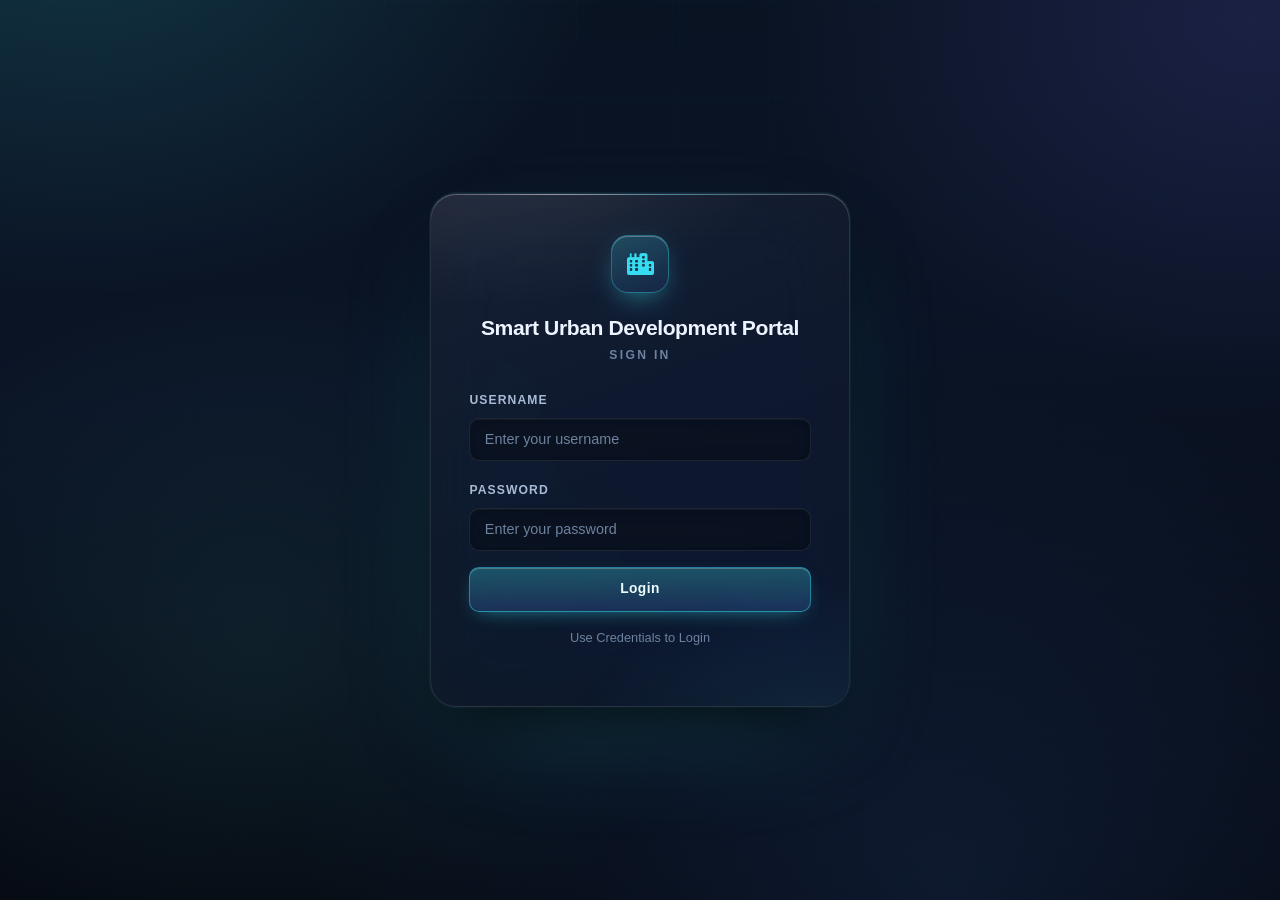
<file: index.html>
<!DOCTYPE html>
<html lang="en" data-bs-theme="dark">
<head>
    <meta charset="UTF-8">
    <meta name="viewport" content="width=device-width, initial-scale=1.0">
    <title>Smart City Portal Login</title>
    <link href="https://cdn.jsdelivr.net/npm/bootstrap@5.3.3/dist/css/bootstrap.min.css" rel="stylesheet">
    <link rel="stylesheet" href="https://cdnjs.cloudflare.com/ajax/libs/font-awesome/6.5.2/css/all.min.css">
    <link rel="stylesheet" href="styles.css?v=20260808">
    <style>
        /* Login shell — centred glass panel over the ambient city field */
        body {
            display: flex;
            justify-content: center;
            align-items: center;
            min-height: 100vh;
            padding: 24px;
        }
        .login-container {
            width: 100%;
            max-width: 420px;
        }
        .header-text {
            font-weight: 600;
        }
        /* Behaviour preserved: both are toggled by script */
        .alert {
            display: none;
        }
        .loading {
            display: none;
        }
    </style>
</head>
<body>

<div class="login-container">
    <div class="brand-mark" aria-hidden="true"><i class="fas fa-city"></i></div>
    <h3 class="text-center mb-2 header-text">Smart Urban Development Portal</h3>
    <h5 class="text-center mb-4">Sign In</h5>

    <!-- Error Alert -->
    <div class="alert alert-danger alert-dismissible fade show" role="alert" id="errorAlert">
        <span id="errorMessage"></span>
        <button type="button" class="btn-close" data-bs-dismiss="alert"></button>
    </div>

    <form id="loginForm">
        <div class="mb-3">
            <label for="username" class="form-label">Username</label>
            <input type="text" class="form-control" id="username" placeholder="Enter your username" required>
        </div>
        <div class="mb-3">
            <label for="password" class="form-label">Password</label>
            <input type="password" class="form-control" id="password" placeholder="Enter your password" required>
        </div>
        
        <!-- Loading Spinner -->
        <div class="text-center mb-3 loading" id="loadingSpinner">
            <div class="spinner-border text-primary" role="status">
                <span class="visually-hidden">Loading...</span>
            </div>
            <p class="mt-2">Authenticating...</p>
        </div>
        
        <button type="submit" class="btn btn-primary w-100" id="loginButton">Login</button>
        <p class="mt-3 text-center text-muted">Use Credentials to Login</p>
    </form>
</div>

<script src="https://cdn.jsdelivr.net/npm/bootstrap@5.3.3/dist/js/bootstrap.bundle.min.js"></script>
<script>
    document.getElementById('loginForm').addEventListener('submit', async function(event) {
        event.preventDefault();
        
        const username = document.getElementById('username').value.trim();
        const password = document.getElementById('password').value;
        
        // Show loading spinner
        document.getElementById('loadingSpinner').style.display = 'block';
        document.getElementById('loginButton').disabled = true;
        document.getElementById('errorAlert').style.display = 'none';
        
        try {
            // Real backend API call
            const loginResult = await authenticateUser(username, password);
            
            if (loginResult.success) {
                // Save user info to session storage for frontend use
                sessionStorage.setItem('userRole', loginResult.role);
                sessionStorage.setItem('username', loginResult.username);
                
                // Redirect to dashboard
                window.location.href = 'dashboard.html';
            } else {
                showError(loginResult.message);
            }
        } catch (error) {
            showError('Login failed. Please try again.');
        } finally {
            // Hide loading spinner
            document.getElementById('loadingSpinner').style.display = 'none';
            document.getElementById('loginButton').disabled = false;
        }
    });
    
    // Real backend authentication function
    async function authenticateUser(username, password) {
        try {
            const response = await fetch('login.php', {
                method: 'POST',
                headers: {
                    'Content-Type': 'application/json',
                },
                body: JSON.stringify({ username, password })
            });
            
            if (!response.ok) {
                throw new Error('Network response was not ok');
            }
            
            const data = await response.json();
            return data;
            
        } catch (error) {
            console.error('Login error:', error);
            throw new Error('Network error. Please try again.');
        }
    }
    
    function showError(message) {
        document.getElementById('errorMessage').textContent = message;
        document.getElementById('errorAlert').style.display = 'block';
    }
</script>

</body>
</html>
</file>
<file: styles.css>
/* ============================================================================
   SMART CITY — LIQUID GLASS DESIGN SYSTEM
   ----------------------------------------------------------------------------
   Presentation layer only. No functional selectors are altered.
   Loaded after Bootstrap so it overrides theme defaults via the cascade.
   ========================================================================== */

/* ---------------------------------------------------------------------------
   1. TOKENS
   ------------------------------------------------------------------------- */
:root {
  /* Environment */
  --sc-void:          #04070e;
  --sc-deep:          #070c17;
  --sc-navy:          #0b1426;

  /* Accents */
  --sc-cyan:          #38dcf0;
  --sc-cyan-soft:     #7fe9f6;
  --sc-aqua:          #4fd1c5;
  --sc-blue:          #4c8dff;
  --sc-violet:        #7c6cff;

  --sc-cyan-rgb:      56, 220, 240;
  --sc-blue-rgb:      76, 141, 255;

  /* Status */
  --sc-ok:            #34d399;
  --sc-warn:          #f5c451;
  --sc-attn:          #fb923c;
  --sc-crit:          #f87171;

  /* Text */
  --sc-text:          #eef4ff;
  --sc-text-2:        #a9bbd4;
  --sc-text-3:        #6d829f;

  /* Glass material */
  --sc-glass:         linear-gradient(160deg,
                        rgba(255, 255, 255, 0.058) 0%,
                        rgba(255, 255, 255, 0.026) 42%,
                        rgba(255, 255, 255, 0.014) 100%);
  --sc-glass-raised:  linear-gradient(160deg,
                        rgba(255, 255, 255, 0.085) 0%,
                        rgba(255, 255, 255, 0.038) 45%,
                        rgba(255, 255, 255, 0.020) 100%);
  --sc-glass-sunk:    rgba(6, 11, 22, 0.55);

  --sc-edge:          rgba(255, 255, 255, 0.085);
  --sc-edge-strong:   rgba(255, 255, 255, 0.16);
  --sc-specular:      rgba(255, 255, 255, 0.20);

  --sc-blur:          22px;
  --sc-blur-heavy:    34px;

  /* Depth */
  --sc-lift-1: 0 1px 0 var(--sc-specular) inset,
               0 8px 24px -10px rgba(0, 0, 0, 0.75);
  --sc-lift-2: 0 1px 0 var(--sc-specular) inset,
               0 0 0 1px rgba(255, 255, 255, 0.02) inset,
               0 18px 44px -18px rgba(0, 0, 0, 0.85);
  --sc-lift-3: 0 1px 0 rgba(255, 255, 255, 0.26) inset,
               0 30px 70px -24px rgba(0, 0, 0, 0.92);

  /* Geometry */
  --sc-r-sm: 10px;
  --sc-r-md: 14px;
  --sc-r-lg: 20px;
  --sc-r-xl: 26px;

  /* Motion */
  --sc-ease: cubic-bezier(0.22, 0.61, 0.36, 1);
  --sc-fast: 160ms;
  --sc-med:  240ms;

  /* Type */
  --sc-font: "Segoe UI Variable Text", -apple-system, BlinkMacSystemFont,
             "Segoe UI", Roboto, "Helvetica Neue", Arial, sans-serif;
  --sc-mono: ui-monospace, "SF Mono", "JetBrains Mono", "Cascadia Mono",
             Menlo, Consolas, monospace;
}

/* Bootstrap variable bridge — keeps native components consistent */
:root,
[data-bs-theme="dark"] {
  --bs-body-bg:            transparent;
  --bs-body-color:         var(--sc-text-2);
  --bs-body-font-family:   var(--sc-font);
  --bs-emphasis-color:     var(--sc-text);
  --bs-secondary-color:    var(--sc-text-3);
  --bs-heading-color:      var(--sc-text);
  --bs-border-color:       var(--sc-edge);
  --bs-border-radius:      var(--sc-r-md);
  --bs-border-radius-sm:   var(--sc-r-sm);
  --bs-border-radius-lg:   var(--sc-r-lg);
  --bs-link-color:         var(--sc-cyan);
  --bs-link-hover-color:   var(--sc-cyan-soft);
  --bs-primary:            var(--sc-cyan);
  --bs-primary-rgb:        var(--sc-cyan-rgb);
  --bs-focus-ring-color:   rgba(var(--sc-cyan-rgb), 0.28);
  --bs-focus-ring-width:   3px;
}

/* ---------------------------------------------------------------------------
   2. ENVIRONMENT
   ------------------------------------------------------------------------- */
html {
  background-color: var(--sc-void);
}

body {
  min-height: 100vh;
  overflow-x: hidden;
  color: var(--sc-text-2);
  font-family: var(--sc-font);
  font-size: 0.95rem;
  line-height: 1.6;
  -webkit-font-smoothing: antialiased;
  -moz-osx-font-smoothing: grayscale;
  background-color: var(--sc-void);
  background-image:
    radial-gradient(58rem 42rem at 6% -10%,  rgba(56, 220, 240, 0.17), transparent 58%),
    radial-gradient(52rem 38rem at 98% 2%,   rgba(124, 108, 255, 0.15), transparent 60%),
    radial-gradient(66rem 50rem at 74% 98%,  rgba(76, 141, 255, 0.13), transparent 62%),
    radial-gradient(42rem 36rem at 20% 72%,  rgba(79, 209, 197, 0.085), transparent 64%),
    linear-gradient(176deg, #0a1322 0%, var(--sc-navy) 42%, var(--sc-deep) 78%, var(--sc-void) 100%);
  background-attachment: fixed;
  background-repeat: no-repeat;
}

/* Faint atmospheric grid — reads as city telemetry, stays below perception */
body::after {
  content: "";
  position: fixed;
  inset: 0;
  pointer-events: none;
  z-index: 0;
  opacity: 0.7;
  background-image:
    linear-gradient(rgba(var(--sc-cyan-rgb), 0.030) 1px, transparent 1px),
    linear-gradient(90deg, rgba(var(--sc-cyan-rgb), 0.028) 1px, transparent 1px);
  background-size: 96px 96px;
  mask-image: radial-gradient(120% 90% at 50% 0%, #000 0%, transparent 78%);
  -webkit-mask-image: radial-gradient(120% 90% at 50% 0%, #000 0%, transparent 78%);
}

body > * { position: relative; z-index: 1; }

/* ---------------------------------------------------------------------------
   3. TYPOGRAPHY
   ------------------------------------------------------------------------- */
h1, h2, h3, h4, h5, h6 {
  color: var(--sc-text);
  font-weight: 600;
  letter-spacing: -0.015em;
}

h1 {
  font-size: clamp(1.6rem, 1.2rem + 1.3vw, 2.1rem);
  font-weight: 650;
  letter-spacing: -0.028em;
}

h2, .h4 { letter-spacing: -0.012em; }

.main-content > header h1 {
  background: linear-gradient(96deg, #ffffff 0%, #cfe9ff 48%, var(--sc-cyan-soft) 100%);
  -webkit-background-clip: text;
  background-clip: text;
  color: transparent;
}

.lead {
  font-size: 0.98rem;
  font-weight: 400;
  color: var(--sc-text-3);
}

.text-muted { color: var(--sc-text-3) !important; }
.text-primary { color: var(--sc-cyan) !important; }
.text-info { color: var(--sc-aqua) !important; }
.text-danger { color: var(--sc-crit) !important; }
.text-success { color: var(--sc-ok) !important; }
.text-warning { color: var(--sc-warn) !important; }
.text-secondary { color: var(--sc-text-3) !important; }
.text-white { color: var(--sc-text) !important; }
.text-dark { color: #071018 !important; }

strong { color: var(--sc-text); font-weight: 600; }

hr {
  border: 0;
  height: 1px;
  opacity: 1;
  background: linear-gradient(90deg,
    transparent, rgba(var(--sc-cyan-rgb), 0.22) 18%,
    rgba(255, 255, 255, 0.10) 50%,
    rgba(var(--sc-cyan-rgb), 0.22) 82%, transparent);
  margin: 2.4rem 0;
}

/* Section headings — the existing icon already marks the section, so the
   type does the work rather than adding a second marker beside it. */
.main-content section > h2 {
  font-size: 1.08rem;
  font-weight: 600;
  letter-spacing: 0.005em;
}

.main-content section > h2 > i {
  margin-right: 0.6rem !important;
  opacity: 0.9;
}

/* ---------------------------------------------------------------------------
   4. PAGE HEADER
   ------------------------------------------------------------------------- */
.main-content { padding: 34px 38px 56px; min-width: 0; }

.main-content > header {
  position: relative;
  border-bottom: 1px solid var(--sc-edge) !important;
  padding-bottom: 1.4rem !important;
  margin-bottom: 2.4rem !important;
}

.main-content > header::after {
  content: "";
  position: absolute;
  left: 0; right: 0; bottom: -1px;
  height: 1px;
  background: linear-gradient(90deg,
    rgba(var(--sc-cyan-rgb), 0.65), rgba(var(--sc-blue-rgb), 0.20) 42%, transparent 78%);
}

.main-content > header .badge {
  padding: 0.6em 1.05em;
  font-size: 0.82rem !important;
  font-weight: 500;
  letter-spacing: 0.02em;
}

/* ---------------------------------------------------------------------------
   5. SIDEBAR — glass navigation rail
   ------------------------------------------------------------------------- */
.sidebar {
  position: sticky;
  top: 0;
  align-self: flex-start;
  height: 100vh;
  padding: 26px 14px 18px !important;
  background: linear-gradient(180deg,
    rgba(14, 24, 44, 0.72) 0%,
    rgba(9, 16, 31, 0.62) 55%,
    rgba(6, 11, 22, 0.72) 100%) !important;
  -webkit-backdrop-filter: blur(var(--sc-blur-heavy)) saturate(150%);
  backdrop-filter: blur(var(--sc-blur-heavy)) saturate(150%);
  border-right: 1px solid var(--sc-edge);
  box-shadow: 1px 0 0 rgba(255, 255, 255, 0.03) inset,
              22px 0 60px -30px rgba(0, 0, 0, 0.9);
  overflow-y: auto;
  overflow-x: hidden;
  z-index: 20;
}

/* Vertical light seam along the rail's edge */
.sidebar::after {
  content: "";
  position: absolute;
  top: 0; right: 0; bottom: 0;
  width: 1px;
  background: linear-gradient(180deg,
    transparent, rgba(var(--sc-cyan-rgb), 0.38) 22%,
    rgba(var(--sc-cyan-rgb), 0.10) 62%, transparent);
  pointer-events: none;
}

.sidebar h4 {
  position: relative;
  margin: 0 0 1.9rem !important;
  padding: 0 0.55rem 1.25rem;
  font-size: 0.82rem !important;
  font-weight: 600;
  letter-spacing: 0.19em;
  text-transform: uppercase;
  color: var(--sc-text) !important;
  border-bottom: 1px solid var(--sc-edge);
}

.sidebar h4::after {
  content: "";
  position: absolute;
  left: 0.55rem;
  bottom: -1px;
  width: 34px;
  height: 1px;
  background: var(--sc-cyan);
  box-shadow: 0 0 10px rgba(var(--sc-cyan-rgb), 0.8);
}

.sidebar a {
  position: relative;
  display: block;
  margin-bottom: 4px;
  padding: 11px 14px 11px 15px !important;
  border: 1px solid transparent !important;
  border-radius: var(--sc-r-sm);
  color: var(--sc-text-2) !important;
  font-size: 0.885rem;
  font-weight: 500;
  letter-spacing: 0.005em;
  text-decoration: none;
  overflow: hidden;
  transition: color var(--sc-fast) var(--sc-ease),
              background-color var(--sc-fast) var(--sc-ease),
              border-color var(--sc-fast) var(--sc-ease),
              transform var(--sc-fast) var(--sc-ease);
}

/* Active/hover light bar */
.sidebar a::before {
  content: "";
  position: absolute;
  left: 0;
  top: 50%;
  width: 2px;
  height: 0;
  border-radius: 2px;
  background: var(--sc-cyan);
  box-shadow: 0 0 12px rgba(var(--sc-cyan-rgb), 0.9);
  transform: translateY(-50%);
  transition: height var(--sc-med) var(--sc-ease);
}

.sidebar a i {
  width: 1.25rem;
  text-align: center;
  color: var(--sc-text-3);
  transition: color var(--sc-fast) var(--sc-ease);
}

.sidebar a:hover {
  background-color: rgba(255, 255, 255, 0.045) !important;
  border-color: var(--sc-edge) !important;
  color: var(--sc-text) !important;
  transform: translateX(2px);
}

.sidebar a:hover i { color: var(--sc-cyan-soft); }
.sidebar a:hover::before { height: 42%; }

.sidebar a.active,
.sidebar .active {
  background: linear-gradient(90deg,
    rgba(var(--sc-cyan-rgb), 0.16) 0%,
    rgba(var(--sc-blue-rgb), 0.07) 55%,
    rgba(255, 255, 255, 0.018) 100%) !important;
  border-color: rgba(var(--sc-cyan-rgb), 0.26) !important;
  color: #ffffff !important;
  box-shadow: 0 1px 0 rgba(255, 255, 255, 0.10) inset,
              0 6px 20px -10px rgba(var(--sc-cyan-rgb), 0.55);
}

.sidebar a.active::before,
.sidebar .active::before { height: 62%; }
.sidebar a.active i,
.sidebar .active i { color: var(--sc-cyan); }

/* Logout sits apart from the module list */
.sidebar .logout-link,
.sidebar a.mt-auto {
  margin-top: auto !important;
  padding-top: 11px !important;
  color: var(--sc-text-3) !important;
}

.sidebar .logout-link:hover,
.sidebar a.mt-auto:hover {
  color: var(--sc-crit) !important;
  border-color: rgba(248, 113, 113, 0.28) !important;
  background-color: rgba(248, 113, 113, 0.08) !important;
}

.sidebar .logout-link:hover i,
.sidebar a.mt-auto:hover i { color: var(--sc-crit); }
.sidebar .logout-link::before,
.sidebar a.mt-auto::before { background: var(--sc-crit); box-shadow: 0 0 12px rgba(248, 113, 113, 0.8); }

.sidebar::-webkit-scrollbar { width: 0; }

/* ---------------------------------------------------------------------------
   6. GLASS SURFACES
   Applied to the panel patterns this app already uses.
   ------------------------------------------------------------------------- */
.table-section,
.main-content section.bg-white,
.main-content section.border.rounded,
.card,
.login-container {
  position: relative;
  border: 1px solid var(--sc-edge) !important;
  border-radius: var(--sc-r-lg) !important;
  background: var(--sc-glass) !important;
  background-color: rgba(11, 19, 35, 0.52) !important;
  -webkit-backdrop-filter: blur(var(--sc-blur)) saturate(155%);
  backdrop-filter: blur(var(--sc-blur)) saturate(155%);
  box-shadow: var(--sc-lift-2) !important;
  color: var(--sc-text-2);
  overflow: hidden;
}

/* Refraction sheen — the "liquid" read */
.table-section::before,
.main-content section.bg-white::before,
.main-content section.border.rounded::before,
.card::before,
.login-container::before {
  content: "";
  position: absolute;
  inset: 0;
  border-radius: inherit;
  pointer-events: none;
  background:
    radial-gradient(120% 62% at 12% -14%, rgba(255, 255, 255, 0.085), transparent 58%),
    radial-gradient(90% 54% at 92% 108%, rgba(var(--sc-cyan-rgb), 0.055), transparent 62%);
}

/* Top specular edge, brightest where the ambient light falls */
.table-section::after,
.main-content section.bg-white::after,
.main-content section.border.rounded::after,
.card::after,
.login-container::after {
  content: "";
  position: absolute;
  top: 0;
  left: 6%;
  right: 6%;
  height: 1px;
  pointer-events: none;
  background: linear-gradient(90deg,
    transparent, rgba(255, 255, 255, 0.34) 26%,
    rgba(var(--sc-cyan-rgb), 0.30) 58%, transparent);
}

.table-section {
  margin-bottom: 34px !important;
  padding: 26px 26px 22px !important;
}

.main-content section.bg-white,
.main-content section.border.rounded {
  padding: 26px !important;
}

.card-body { position: relative; z-index: 1; }

.card-title { color: var(--sc-text); font-weight: 600; font-size: 1rem; }
.card-text { color: var(--sc-text-3); font-size: 0.875rem; }

/* Card headers used as panel captions */
.card-header {
  position: relative;
  z-index: 1;
  border: 0 !important;
  border-bottom: 1px solid var(--sc-edge) !important;
  border-radius: 0 !important;
  padding: 0.9rem 1.15rem !important;
  font-weight: 600;
  letter-spacing: 0.01em;
  background: rgba(255, 255, 255, 0.035) !important;
  color: var(--sc-text) !important;
}

.card-header.bg-primary {
  background: linear-gradient(90deg,
    rgba(var(--sc-cyan-rgb), 0.20), rgba(var(--sc-blue-rgb), 0.10) 60%,
    rgba(255, 255, 255, 0.03)) !important;
  border-bottom-color: rgba(var(--sc-cyan-rgb), 0.28) !important;
}

.card-header.bg-danger {
  background: linear-gradient(90deg,
    rgba(248, 113, 113, 0.22), rgba(248, 113, 113, 0.06) 70%,
    rgba(255, 255, 255, 0.02)) !important;
  border-bottom-color: rgba(248, 113, 113, 0.30) !important;
  color: #ffd9d9 !important;
}

/* Dashboard module cards */
.feature-card {
  border-left: 1px solid var(--sc-edge) !important;
  transition: transform var(--sc-med) var(--sc-ease),
              box-shadow var(--sc-med) var(--sc-ease),
              border-color var(--sc-med) var(--sc-ease);
}

.feature-card::before {
  background:
    radial-gradient(130% 70% at 6% -18%, rgba(255, 255, 255, 0.10), transparent 56%),
    radial-gradient(100% 60% at 96% 112%, rgba(var(--sc-cyan-rgb), 0.08), transparent 60%);
}

.feature-card .card-body { padding: 1.5rem 1.4rem; }

.feature-card:hover {
  transform: translateY(-4px);
  border-color: rgba(var(--sc-cyan-rgb), 0.30) !important;
  box-shadow: 0 1px 0 rgba(255, 255, 255, 0.24) inset,
              0 26px 56px -22px rgba(0, 0, 0, 0.92),
              0 0 0 1px rgba(var(--sc-cyan-rgb), 0.10) !important;
}

.card-icon {
  color: var(--sc-cyan) !important;
  font-size: 1.9rem !important;
  filter: drop-shadow(0 0 14px rgba(var(--sc-cyan-rgb), 0.45));
}

/* Emergency statistic cards — status-tinted glass */
.stat-card {
  border-radius: var(--sc-r-lg) !important;
  border: 1px solid var(--sc-edge) !important;
  box-shadow: var(--sc-lift-2) !important;
  transition: transform var(--sc-med) var(--sc-ease),
              box-shadow var(--sc-med) var(--sc-ease);
}

.stat-card:hover { transform: translateY(-3px); }

.stat-card .card-body { padding: 1.5rem 1.2rem; }

.stat-card .card-title {
  font-size: 0.74rem !important;
  font-weight: 600;
  letter-spacing: 0.14em;
  text-transform: uppercase;
  color: var(--sc-text-3) !important;
  margin-bottom: 0.85rem;
}

.stat-card .display-4 {
  font-size: 2.9rem;
  font-weight: 300;
  letter-spacing: -0.03em;
  font-variant-numeric: tabular-nums;
  line-height: 1.05;
  color: var(--sc-text);
}

.stat-card.bg-danger,
.stat-card.bg-warning,
.stat-card.bg-success {
  background: var(--sc-glass) !important;
  background-color: rgba(11, 19, 35, 0.52) !important;
  color: var(--sc-text-2) !important;
}

.stat-card.bg-danger  { border-color: rgba(248, 113, 113, 0.28) !important; }
.stat-card.bg-warning { border-color: rgba(245, 196, 81, 0.28) !important; }
.stat-card.bg-success { border-color: rgba(52, 211, 153, 0.28) !important; }

.stat-card.bg-danger .card-title i  { color: var(--sc-crit); }
.stat-card.bg-warning .card-title i { color: var(--sc-warn); }
.stat-card.bg-success .card-title i { color: var(--sc-ok); }

.stat-card.bg-danger .display-4  { color: #ffdede; text-shadow: 0 0 26px rgba(248, 113, 113, 0.45); }
.stat-card.bg-warning .display-4 { color: #ffeec6; text-shadow: 0 0 26px rgba(245, 196, 81, 0.40); }
.stat-card.bg-success .display-4 { color: #d6fff0; text-shadow: 0 0 26px rgba(52, 211, 153, 0.40); }

.stat-card.bg-warning.text-dark,
.stat-card.bg-warning .text-dark { color: var(--sc-text-2) !important; }

/* Status glow rising from the card floor.
   `top: auto` is required: the shared .card::after rule pins top to 0, and
   without resetting it the bar stretches to the ceiling instead. */
.stat-card::after {
  content: "";
  position: absolute;
  top: auto;
  left: 0; right: 0; bottom: 0;
  height: 2px;
  background: none;
  pointer-events: none;
}

/* Specular edge moves to ::before so the status bar can own ::after */
.stat-card::before {
  border-top: 1px solid transparent;
  border-image: linear-gradient(90deg,
    transparent, rgba(255, 255, 255, 0.30) 30%,
    rgba(var(--sc-cyan-rgb), 0.26) 62%, transparent) 1;
}
.stat-card.bg-danger::after  { background: linear-gradient(90deg, transparent, rgba(248, 113, 113, 0.75), transparent); }
.stat-card.bg-warning::after { background: linear-gradient(90deg, transparent, rgba(245, 196, 81, 0.75), transparent); }
.stat-card.bg-success::after { background: linear-gradient(90deg, transparent, rgba(52, 211, 153, 0.75), transparent); }

/* Neutralise remaining opaque utility backgrounds inside glass panels */
.bg-white { background: transparent !important; }

/* ---------------------------------------------------------------------------
   7. TABLES
   ------------------------------------------------------------------------- */
.table-responsive {
  border-radius: var(--sc-r-md);
  border: 1px solid rgba(255, 255, 255, 0.055);
  background: rgba(4, 8, 16, 0.34);
}

.table {
  --bs-table-color: var(--sc-text-2);
  --bs-table-bg: transparent;
  --bs-table-border-color: rgba(255, 255, 255, 0.055);
  --bs-table-striped-bg: transparent;
  --bs-table-hover-bg: rgba(var(--sc-cyan-rgb), 0.055);
  --bs-table-hover-color: var(--sc-text);
  margin-bottom: 0;
  font-size: 0.875rem;
  border-color: rgba(255, 255, 255, 0.055);
}

.table > thead {
  position: relative;
  background: rgba(255, 255, 255, 0.04);
}

.table > thead th,
.table thead.table-light th,
.table > :not(caption) > * > th {
  background: transparent !important;
  color: var(--sc-text-3) !important;
  font-size: 0.7rem;
  font-weight: 600;
  letter-spacing: 0.11em;
  text-transform: uppercase;
  white-space: nowrap;
  padding: 0.9rem 1rem !important;
  border-bottom: 1px solid rgba(var(--sc-cyan-rgb), 0.20) !important;
  border-top: 0 !important;
}

.table > tbody > tr {
  transition: background-color var(--sc-fast) var(--sc-ease);
}

.table > tbody > tr > td {
  padding: 0.82rem 1rem !important;
  border-bottom: 1px solid rgba(255, 255, 255, 0.05);
  border-top: 0;
  color: var(--sc-text-2);
  vertical-align: middle;
  background: transparent;
}

.table > tbody > tr:last-child > td { border-bottom: 0; }

/* Identifiers and figures read as data, not prose */
.table > tbody > tr > td:first-child {
  font-family: var(--sc-mono);
  font-size: 0.8rem;
  font-variant-numeric: tabular-nums;
  color: var(--sc-cyan-soft);
  letter-spacing: -0.01em;
}

/* Secondary lines inside the identifier cell stay prose */
.table > tbody > tr > td:first-child small,
.table > tbody > tr > td:first-child .text-muted,
.table > tbody > tr > td:first-child span:not(.badge) {
  font-family: var(--sc-font);
  font-size: 0.78rem;
  letter-spacing: 0;
  color: var(--sc-text-3);
}

.table-hover > tbody > tr:hover > * {
  background-color: rgba(var(--sc-cyan-rgb), 0.055) !important;
  color: var(--sc-text) !important;
  box-shadow: none;
}

/* Contextual row states.
   Nominal rows stay near-neutral so a healthy table doesn't read as alarming;
   only warning and critical states earn visible colour. The status bar is
   drawn once on the leading cell, never as a divider between columns. */
.table > tbody > tr.table-success > *,
.table > tbody > tr.table-warning > *,
.table > tbody > tr.table-danger > * {
  box-shadow: none;
}

.table > tbody > tr.table-success > * {
  background-color: rgba(52, 211, 153, 0.035) !important;
  color: var(--sc-text-2) !important;
}

.table > tbody > tr.table-warning > * {
  background-color: rgba(245, 196, 81, 0.075) !important;
  color: #f4e6c4 !important;
}

.table > tbody > tr.table-danger > * {
  background-color: rgba(248, 113, 113, 0.08) !important;
  color: #ffdcdc !important;
}

/* Leading-cell status bar — highest specificity so it survives hover */
.table > tbody > tr.table-success > *:first-child,
.table-hover > tbody > tr.table-success:hover > *:first-child {
  box-shadow: inset 2px 0 0 rgba(52, 211, 153, 0.55);
}
.table > tbody > tr.table-warning > *:first-child,
.table-hover > tbody > tr.table-warning:hover > *:first-child {
  box-shadow: inset 2px 0 0 var(--sc-warn);
}
.table > tbody > tr.table-danger > *:first-child,
.table-hover > tbody > tr.table-danger:hover > *:first-child {
  box-shadow: inset 2px 0 0 var(--sc-crit);
}

/* Hover reads the same everywhere, tinted or not */
.table-hover > tbody > tr.table-success:hover > *,
.table-hover > tbody > tr.table-warning:hover > *,
.table-hover > tbody > tr.table-danger:hover > * {
  background-color: rgba(var(--sc-cyan-rgb), 0.075) !important;
  color: var(--sc-text) !important;
}

.table-sm > :not(caption) > * > * { padding: 0.55rem 0.75rem !important; }

.action-buttons { white-space: nowrap; }
.action-buttons .btn + .btn { margin-left: 0.3rem; }

/* ---------------------------------------------------------------------------
   8. STATUS BADGES
   ------------------------------------------------------------------------- */
.badge {
  padding: 0.42em 0.78em;
  border-radius: 999px;
  font-size: 0.72rem;
  font-weight: 600;
  letter-spacing: 0.045em;
  border: 1px solid transparent;
  -webkit-backdrop-filter: blur(8px);
  backdrop-filter: blur(8px);
}

.badge.bg-success  { background: rgba(52, 211, 153, 0.14) !important; color: #7df0c4 !important; border-color: rgba(52, 211, 153, 0.34); }
.badge.bg-warning  { background: rgba(245, 196, 81, 0.14) !important; color: #f8dc9a !important; border-color: rgba(245, 196, 81, 0.34); }
.badge.bg-danger   { background: rgba(248, 113, 113, 0.14) !important; color: #ffb4b4 !important; border-color: rgba(248, 113, 113, 0.34); }
.badge.bg-info     { background: rgba(79, 209, 197, 0.14) !important;  color: #96ecdf !important; border-color: rgba(79, 209, 197, 0.34); }
.badge.bg-primary  { background: rgba(var(--sc-cyan-rgb), 0.14) !important; color: var(--sc-cyan-soft) !important; border-color: rgba(var(--sc-cyan-rgb), 0.34); }
.badge.bg-secondary{ background: rgba(160, 180, 210, 0.10) !important; color: var(--sc-text-2) !important; border-color: rgba(160, 180, 210, 0.24); }

/* Status dot */
.badge::before {
  content: "";
  display: inline-block;
  width: 5px;
  height: 5px;
  margin-right: 0.44em;
  border-radius: 50%;
  background: currentColor;
  vertical-align: 0.12em;
  box-shadow: 0 0 7px currentColor;
}

.main-content > header .badge::before { width: 6px; height: 6px; }

.status-badge {
  display: inline-block;
  padding: 0.34em 0.72em !important;
  border-radius: 999px !important;
  font-size: 0.74rem;
  font-weight: 600 !important;
  letter-spacing: 0.03em;
  border: 1px solid transparent;
}

/* Domain status classes — names preserved, appearance reworked */
.spot-available,
.aqi-excellent,
.aqi-good,
.priority-medium {
  background-color: rgba(52, 211, 153, 0.13) !important;
  color: #7df0c4 !important;
  border-color: rgba(52, 211, 153, 0.32) !important;
}

.aqi-excellent {
  background-color: rgba(79, 209, 197, 0.14) !important;
  color: #96ecdf !important;
  border-color: rgba(79, 209, 197, 0.34) !important;
}

.priority-medium {
  background-color: rgba(var(--sc-cyan-rgb), 0.13) !important;
  color: var(--sc-cyan-soft) !important;
  border-color: rgba(var(--sc-cyan-rgb), 0.32) !important;
}

.spot-reserved,
.priority-high {
  background-color: rgba(245, 196, 81, 0.13) !important;
  color: #f8dc9a !important;
  border-color: rgba(245, 196, 81, 0.32) !important;
}

.spot-occupied,
.aqi-poor,
.priority-critical {
  background-color: rgba(248, 113, 113, 0.13) !important;
  color: #ffb4b4 !important;
  border-color: rgba(248, 113, 113, 0.32) !important;
}

/* ---------------------------------------------------------------------------
   9. FORMS
   ------------------------------------------------------------------------- */
.form-label {
  color: var(--sc-text-2);
  font-size: 0.76rem;
  font-weight: 600;
  letter-spacing: 0.075em;
  text-transform: uppercase;
  margin-bottom: 0.45rem;
}

.form-control,
.form-select {
  background: var(--sc-glass-sunk) !important;
  border: 1px solid var(--sc-edge) !important;
  border-radius: var(--sc-r-sm) !important;
  color: var(--sc-text) !important;
  padding: 0.62rem 0.9rem;
  font-size: 0.9rem;
  box-shadow: 0 1px 0 rgba(255, 255, 255, 0.045) inset,
              0 2px 10px -6px rgba(0, 0, 0, 0.7) inset;
  -webkit-backdrop-filter: blur(10px);
  backdrop-filter: blur(10px);
  transition: border-color var(--sc-fast) var(--sc-ease),
              box-shadow var(--sc-fast) var(--sc-ease),
              background-color var(--sc-fast) var(--sc-ease);
}

.form-control::placeholder { color: var(--sc-text-3); opacity: 1; }

.form-control:focus,
.form-select:focus {
  background-color: rgba(8, 15, 28, 0.7) !important;
  border-color: rgba(var(--sc-cyan-rgb), 0.55) !important;
  color: var(--sc-text) !important;
  outline: none;
  box-shadow: 0 1px 0 rgba(255, 255, 255, 0.07) inset,
              0 0 0 3px rgba(var(--sc-cyan-rgb), 0.15),
              0 0 22px -6px rgba(var(--sc-cyan-rgb), 0.45);
}

.form-control:disabled,
.form-select:disabled,
.form-control[readonly] {
  background: rgba(255, 255, 255, 0.028) !important;
  color: var(--sc-text-3) !important;
  border-color: rgba(255, 255, 255, 0.055) !important;
  cursor: not-allowed;
  opacity: 1;
}

.form-select {
  background-image: url("data:image/svg+xml,%3csvg xmlns='http://www.w3.org/2000/svg' viewBox='0 0 16 16' fill='none' stroke='%2338dcf0' stroke-width='2' stroke-linecap='round' stroke-linejoin='round'%3e%3cpath d='m3 6 5 5 5-5'/%3e%3c/svg%3e") !important;
  background-repeat: no-repeat !important;
  background-position: right 0.85rem center !important;
  background-size: 15px 12px !important;
  padding-right: 2.4rem;
}

.form-select option {
  background-color: #0b1426;
  color: var(--sc-text);
}

.form-text { color: var(--sc-text-3); font-size: 0.78rem; }

/* Date/time pickers stay visible on dark surfaces */
input[type="date"]::-webkit-calendar-picker-indicator,
input[type="datetime-local"]::-webkit-calendar-picker-indicator,
input[type="time"]::-webkit-calendar-picker-indicator {
  filter: invert(1) brightness(1.6) sepia(1) hue-rotate(140deg) saturate(4);
  opacity: 0.75;
  cursor: pointer;
}

/* Validation — display behaviour left untouched, colours restyled */
.is-invalid,
.form-control.is-invalid,
.form-select.is-invalid {
  border-color: rgba(248, 113, 113, 0.6) !important;
  background-color: rgba(248, 113, 113, 0.06) !important;
}

.is-invalid:focus,
.form-control.is-invalid:focus {
  box-shadow: 0 0 0 3px rgba(248, 113, 113, 0.18),
              0 0 22px -6px rgba(248, 113, 113, 0.5) !important;
}

.invalid-feedback { color: #ffb4b4; font-size: 0.78rem; }

.input-group .form-control { border-right: 0 !important; }

.input-group .btn {
  border: 1px solid var(--sc-edge) !important;
  border-left: 0 !important;
  background: var(--sc-glass-sunk) !important;
  color: var(--sc-text-3) !important;
}

.input-group .btn:hover {
  color: var(--sc-cyan) !important;
  background: rgba(var(--sc-cyan-rgb), 0.10) !important;
}

.input-group:focus-within .form-control,
.input-group:focus-within .btn {
  border-color: rgba(var(--sc-cyan-rgb), 0.5) !important;
}

/* ---------------------------------------------------------------------------
   10. BUTTONS
   ------------------------------------------------------------------------- */
.btn {
  position: relative;
  border-radius: var(--sc-r-sm);
  padding: 0.55rem 1.1rem;
  font-size: 0.86rem;
  font-weight: 600;
  letter-spacing: 0.015em;
  border: 1px solid var(--sc-edge);
  -webkit-backdrop-filter: blur(12px);
  backdrop-filter: blur(12px);
  transition: transform var(--sc-fast) var(--sc-ease),
              box-shadow var(--sc-fast) var(--sc-ease),
              border-color var(--sc-fast) var(--sc-ease),
              background-color var(--sc-fast) var(--sc-ease),
              color var(--sc-fast) var(--sc-ease);
}

.btn:active { transform: translateY(1px); }

.btn-sm { padding: 0.36rem 0.72rem; font-size: 0.78rem; }

.btn:focus-visible {
  outline: none;
  box-shadow: 0 0 0 3px rgba(var(--sc-cyan-rgb), 0.35);
}

/* Primary — the cyan command action */
.btn-primary {
  background: linear-gradient(180deg,
    rgba(var(--sc-cyan-rgb), 0.30), rgba(var(--sc-blue-rgb), 0.20)) !important;
  border-color: rgba(var(--sc-cyan-rgb), 0.45) !important;
  color: #ecfeff !important;
  box-shadow: 0 1px 0 rgba(255, 255, 255, 0.22) inset,
              0 6px 20px -10px rgba(var(--sc-cyan-rgb), 0.7);
}

.btn-primary:hover {
  background: linear-gradient(180deg,
    rgba(var(--sc-cyan-rgb), 0.42), rgba(var(--sc-blue-rgb), 0.28)) !important;
  border-color: rgba(var(--sc-cyan-rgb), 0.7) !important;
  color: #ffffff !important;
  box-shadow: 0 1px 0 rgba(255, 255, 255, 0.3) inset,
              0 10px 28px -10px rgba(var(--sc-cyan-rgb), 0.85);
}

/* Success — provisioning actions */
.btn-success {
  background: linear-gradient(180deg,
    rgba(52, 211, 153, 0.26), rgba(52, 211, 153, 0.13)) !important;
  border-color: rgba(52, 211, 153, 0.42) !important;
  color: #d6fff0 !important;
  box-shadow: 0 1px 0 rgba(255, 255, 255, 0.18) inset,
              0 6px 20px -10px rgba(52, 211, 153, 0.65);
}

.btn-success:hover {
  background: linear-gradient(180deg,
    rgba(52, 211, 153, 0.38), rgba(52, 211, 153, 0.2)) !important;
  border-color: rgba(52, 211, 153, 0.68) !important;
  color: #ffffff !important;
  box-shadow: 0 1px 0 rgba(255, 255, 255, 0.26) inset,
              0 10px 28px -10px rgba(52, 211, 153, 0.8);
}

/* Danger */
.btn-danger {
  background: linear-gradient(180deg,
    rgba(248, 113, 113, 0.26), rgba(248, 113, 113, 0.13)) !important;
  border-color: rgba(248, 113, 113, 0.42) !important;
  color: #ffdede !important;
  box-shadow: 0 1px 0 rgba(255, 255, 255, 0.16) inset,
              0 6px 20px -10px rgba(248, 113, 113, 0.65);
}

.btn-danger:hover {
  background: linear-gradient(180deg,
    rgba(248, 113, 113, 0.4), rgba(248, 113, 113, 0.2)) !important;
  border-color: rgba(248, 113, 113, 0.7) !important;
  color: #ffffff !important;
  box-shadow: 0 1px 0 rgba(255, 255, 255, 0.24) inset,
              0 10px 28px -10px rgba(248, 113, 113, 0.85);
}

/* Warning / info */
.btn-warning {
  background: linear-gradient(180deg, rgba(245, 196, 81, 0.26), rgba(245, 196, 81, 0.13)) !important;
  border-color: rgba(245, 196, 81, 0.42) !important;
  color: #ffeec6 !important;
}
.btn-warning:hover {
  background: linear-gradient(180deg, rgba(245, 196, 81, 0.4), rgba(245, 196, 81, 0.2)) !important;
  border-color: rgba(245, 196, 81, 0.7) !important;
  color: #ffffff !important;
}

.btn-info {
  background: linear-gradient(180deg, rgba(79, 209, 197, 0.24), rgba(79, 209, 197, 0.12)) !important;
  border-color: rgba(79, 209, 197, 0.42) !important;
  color: #b8f5ea !important;
}
.btn-info:hover {
  background: linear-gradient(180deg, rgba(79, 209, 197, 0.38), rgba(79, 209, 197, 0.19)) !important;
  border-color: rgba(79, 209, 197, 0.68) !important;
  color: #ffffff !important;
}

/* Secondary and outline — quiet glass */
.btn-secondary,
.btn-outline-secondary,
.btn-outline-primary,
.btn-light {
  background: rgba(255, 255, 255, 0.045) !important;
  border-color: var(--sc-edge) !important;
  color: var(--sc-text-2) !important;
  box-shadow: 0 1px 0 rgba(255, 255, 255, 0.08) inset;
}

.btn-secondary:hover,
.btn-outline-secondary:hover,
.btn-light:hover {
  background: rgba(255, 255, 255, 0.09) !important;
  border-color: var(--sc-edge-strong) !important;
  color: var(--sc-text) !important;
}

.btn-outline-primary {
  border-color: rgba(var(--sc-cyan-rgb), 0.35) !important;
  color: var(--sc-cyan-soft) !important;
}

.btn-outline-primary:hover {
  background: rgba(var(--sc-cyan-rgb), 0.14) !important;
  border-color: rgba(var(--sc-cyan-rgb), 0.6) !important;
  color: #ffffff !important;
  box-shadow: 0 6px 20px -10px rgba(var(--sc-cyan-rgb), 0.75);
}

.btn-outline-danger {
  background: transparent !important;
  border-color: rgba(248, 113, 113, 0.38) !important;
  color: #ffb4b4 !important;
}
.btn-outline-danger:hover {
  background: rgba(248, 113, 113, 0.14) !important;
  border-color: rgba(248, 113, 113, 0.65) !important;
  color: #ffffff !important;
}

.btn-group .btn { -webkit-backdrop-filter: none; backdrop-filter: none; }

.btn-close {
  filter: invert(1) grayscale(1) brightness(1.9);
  opacity: 0.55;
  transition: opacity var(--sc-fast) var(--sc-ease);
}
.btn-close:hover { opacity: 1; }

/* ---------------------------------------------------------------------------
   11. MODALS
   ------------------------------------------------------------------------- */
.modal-backdrop.show {
  background: rgba(3, 6, 13, 0.72);
  opacity: 1 !important;
  -webkit-backdrop-filter: blur(6px);
  backdrop-filter: blur(6px);
}

.modal-content {
  position: relative;
  border: 1px solid var(--sc-edge-strong) !important;
  border-radius: var(--sc-r-xl) !important;
  background: linear-gradient(165deg,
    rgba(19, 31, 54, 0.92) 0%,
    rgba(11, 19, 35, 0.94) 55%,
    rgba(7, 12, 23, 0.95) 100%) !important;
  -webkit-backdrop-filter: blur(var(--sc-blur-heavy)) saturate(160%);
  backdrop-filter: blur(var(--sc-blur-heavy)) saturate(160%);
  box-shadow: var(--sc-lift-3) !important;
  color: var(--sc-text-2);
  overflow: hidden;
}

.modal-content::before {
  content: "";
  position: absolute;
  inset: 0;
  pointer-events: none;
  border-radius: inherit;
  background: radial-gradient(110% 55% at 14% -12%, rgba(255, 255, 255, 0.10), transparent 60%);
}

.modal-header {
  position: relative;
  z-index: 1;
  border-bottom: 1px solid var(--sc-edge) !important;
  padding: 1.15rem 1.5rem !important;
  background: rgba(255, 255, 255, 0.035);
}

.modal-header::after {
  content: "";
  position: absolute;
  left: 0; right: 0; bottom: -1px;
  height: 1px;
  background: linear-gradient(90deg,
    rgba(var(--sc-cyan-rgb), 0.6), rgba(var(--sc-blue-rgb), 0.18) 46%, transparent 82%);
}

.modal-title {
  color: var(--sc-text) !important;
  font-size: 0.98rem;
  font-weight: 600;
  letter-spacing: 0.02em;
}

.modal-header.bg-danger {
  background: linear-gradient(90deg, rgba(248, 113, 113, 0.20), rgba(248, 113, 113, 0.05)) !important;
}
.modal-header.bg-danger .modal-title { color: #ffd9d9 !important; }
.modal-header.bg-danger::after {
  background: linear-gradient(90deg, rgba(248, 113, 113, 0.75), transparent 76%);
}

.modal-header.bg-warning {
  background: linear-gradient(90deg, rgba(245, 196, 81, 0.20), rgba(245, 196, 81, 0.05)) !important;
}
.modal-header.bg-warning .modal-title,
.modal-header.bg-warning .text-dark { color: #ffeec6 !important; }
.modal-header.bg-warning::after {
  background: linear-gradient(90deg, rgba(245, 196, 81, 0.75), transparent 76%);
}

.modal-body { position: relative; z-index: 1; padding: 1.5rem !important; }

.modal-footer {
  position: relative;
  z-index: 1;
  border-top: 1px solid var(--sc-edge) !important;
  padding: 1rem 1.5rem !important;
  background: rgba(255, 255, 255, 0.02);
}

/* Nested cards inside modals sit one layer shallower */
.modal-content .card {
  background: rgba(255, 255, 255, 0.035) !important;
  border-color: var(--sc-edge) !important;
  box-shadow: 0 1px 0 rgba(255, 255, 255, 0.09) inset !important;
}

.modal-content .card.border-danger { border-color: rgba(248, 113, 113, 0.35) !important; }

.modal-content .table-responsive { background: rgba(4, 8, 16, 0.4); }

/* Progress */
.progress {
  background: rgba(255, 255, 255, 0.06) !important;
  border-radius: 999px !important;
  height: 0.55rem;
  overflow: hidden;
}

.progress-bar {
  background: linear-gradient(90deg, var(--sc-cyan), var(--sc-blue)) !important;
  box-shadow: 0 0 14px rgba(var(--sc-cyan-rgb), 0.55);
}

/* ---------------------------------------------------------------------------
   12. ALERTS
   ------------------------------------------------------------------------- */
.alert {
  position: relative;
  border: 1px solid var(--sc-edge);
  border-radius: var(--sc-r-md);
  padding: 0.9rem 1.1rem 0.9rem 1.15rem;
  font-size: 0.875rem;
  color: var(--sc-text-2);
  -webkit-backdrop-filter: blur(14px);
  backdrop-filter: blur(14px);
  overflow: hidden;
}

.alert::before {
  content: "";
  position: absolute;
  left: 0; top: 0; bottom: 0;
  width: 3px;
  background: currentColor;
}

.alert-warning {
  background: rgba(245, 196, 81, 0.09) !important;
  border-color: rgba(245, 196, 81, 0.28) !important;
  color: #f8dc9a !important;
}

.alert-danger {
  background: rgba(248, 113, 113, 0.09) !important;
  border-color: rgba(248, 113, 113, 0.28) !important;
  color: #ffb4b4 !important;
}

.alert-info {
  background: rgba(var(--sc-cyan-rgb), 0.08) !important;
  border-color: rgba(var(--sc-cyan-rgb), 0.26) !important;
  color: var(--sc-cyan-soft) !important;
}

.alert-success {
  background: rgba(52, 211, 153, 0.09) !important;
  border-color: rgba(52, 211, 153, 0.28) !important;
  color: #7df0c4 !important;
}

.alert .btn-close { filter: invert(1) grayscale(1) brightness(1.9); }

/* ---------------------------------------------------------------------------
   13. CHARTS
   ------------------------------------------------------------------------- */
canvas { position: relative; z-index: 1; }

.main-content section canvas {
  filter: drop-shadow(0 6px 18px rgba(0, 0, 0, 0.45));
}

/* ---------------------------------------------------------------------------
   14. MAP
   ------------------------------------------------------------------------- */
#map {
  border-radius: var(--sc-r-md) !important;
  border: 1px solid var(--sc-edge);
  box-shadow: 0 1px 0 rgba(255, 255, 255, 0.1) inset,
              0 18px 44px -22px rgba(0, 0, 0, 0.9);
  background: #060b16;
  z-index: 1;
}

/* Tiles are recoloured for the dark environment; markers and popups are not */
.leaflet-tile-pane {
  filter: invert(1) hue-rotate(188deg) brightness(0.94) contrast(0.92) saturate(0.55);
}

.leaflet-container { background: #060b16 !important; }

.leaflet-control-zoom a {
  background: rgba(11, 19, 35, 0.85) !important;
  color: var(--sc-text) !important;
  border-color: var(--sc-edge) !important;
  -webkit-backdrop-filter: blur(10px);
  backdrop-filter: blur(10px);
}

.leaflet-control-zoom a:hover {
  background: rgba(var(--sc-cyan-rgb), 0.2) !important;
  color: #ffffff !important;
}

.leaflet-control-attribution {
  background: rgba(6, 11, 22, 0.75) !important;
  color: var(--sc-text-3) !important;
}
.leaflet-control-attribution a { color: var(--sc-text-2) !important; }

.leaflet-popup-content-wrapper,
.leaflet-popup-tip {
  background: rgba(13, 22, 40, 0.94) !important;
  color: var(--sc-text) !important;
  border: 1px solid var(--sc-edge);
  -webkit-backdrop-filter: blur(18px);
  backdrop-filter: blur(18px);
  box-shadow: 0 18px 40px -18px rgba(0, 0, 0, 0.9);
}

.leaflet-popup-content-wrapper { border-radius: var(--sc-r-sm) !important; }
.leaflet-popup-content { color: var(--sc-text-2) !important; font-family: var(--sc-font); }
.leaflet-popup-content b { color: var(--sc-cyan-soft); }
.leaflet-popup-close-button { color: var(--sc-text-3) !important; }

/* ---------------------------------------------------------------------------
   15. LOGIN
   ------------------------------------------------------------------------- */
.login-container {
  padding: 2.6rem 2.4rem !important;
  border-radius: var(--sc-r-xl) !important;
  /* Ambient light pools behind the panel so it reads as a suspended layer
     rather than a box drawn on the background */
  box-shadow: var(--sc-lift-3),
              0 0 0 1px rgba(var(--sc-cyan-rgb), 0.07),
              0 44px 120px -44px rgba(var(--sc-cyan-rgb), 0.34) !important;
  -webkit-backdrop-filter: blur(var(--sc-blur-heavy)) saturate(160%);
  backdrop-filter: blur(var(--sc-blur-heavy)) saturate(160%);
}

/* Soft blurred light source behind the panel — the login page has no other
   content to establish depth against the environment */
.login-container::before {
  background:
    radial-gradient(130% 68% at 14% -16%, rgba(255, 255, 255, 0.10), transparent 58%),
    radial-gradient(96% 58% at 92% 110%, rgba(var(--sc-cyan-rgb), 0.085), transparent 62%);
}

.login-container .header-text {
  color: var(--sc-text) !important;
  font-size: 1.32rem;
  font-weight: 650;
  letter-spacing: -0.02em;
}

.login-container h5 {
  color: var(--sc-text-3) !important;
  font-size: 0.76rem;
  font-weight: 600;
  letter-spacing: 0.19em;
  text-transform: uppercase;
}

.login-container > * { position: relative; z-index: 1; }

.brand-mark {
  width: 58px;
  height: 58px;
  margin: 0 auto 1.35rem;
  display: flex;
  align-items: center;
  justify-content: center;
  border-radius: 17px;
  font-size: 1.35rem;
  color: var(--sc-cyan);
  background: linear-gradient(160deg,
    rgba(var(--sc-cyan-rgb), 0.22), rgba(var(--sc-blue-rgb), 0.10));
  border: 1px solid rgba(var(--sc-cyan-rgb), 0.34);
  box-shadow: 0 1px 0 rgba(255, 255, 255, 0.28) inset,
              0 10px 30px -12px rgba(var(--sc-cyan-rgb), 0.8);
}

.login-container .form-label { letter-spacing: 0.09em; }
.login-container .btn-primary { padding: 0.7rem 1.1rem; letter-spacing: 0.03em; }
.login-container .text-muted { font-size: 0.8rem; }

.spinner-border { color: var(--sc-cyan) !important; }

/* ---------------------------------------------------------------------------
   16. SCROLLBARS
   ------------------------------------------------------------------------- */
* { scrollbar-width: thin; scrollbar-color: rgba(var(--sc-cyan-rgb), 0.3) transparent; }

::-webkit-scrollbar { width: 10px; height: 10px; }
::-webkit-scrollbar-track { background: rgba(255, 255, 255, 0.02); }
::-webkit-scrollbar-thumb {
  background: rgba(var(--sc-cyan-rgb), 0.22);
  border-radius: 999px;
  border: 2px solid transparent;
  background-clip: content-box;
}
::-webkit-scrollbar-thumb:hover { background: rgba(var(--sc-cyan-rgb), 0.4); background-clip: content-box; }

::selection { background: rgba(var(--sc-cyan-rgb), 0.28); color: #ffffff; }

/* ---------------------------------------------------------------------------
   17. RESPONSIVE
   ------------------------------------------------------------------------- */
@media (max-width: 1200px) {
  .main-content { padding: 28px 26px 48px; }
}

@media (max-width: 991.98px) {
  /* The rail becomes a horizontal command bar; every route stays reachable */
  body > .d-flex { flex-direction: column; }

  .sidebar {
    position: sticky;
    top: 0;
    width: 100% !important;
    min-width: 0 !important;
    max-width: none !important;
    height: auto !important;
    flex-direction: row !important;
    flex-wrap: wrap;
    align-items: center;
    gap: 4px;
    padding: 10px 12px !important;
    border-right: 0;
    border-bottom: 1px solid var(--sc-edge);
    overflow: visible;
  }

  /* Links must keep their intrinsic width — as flex items they would
     otherwise shrink and clip their own labels. */
  .sidebar a { flex: 0 0 auto; }
  .sidebar h4 { flex: 0 0 auto; }

  .sidebar::after { top: auto; right: 0; bottom: 0; left: 0; width: auto; height: 1px;
    background: linear-gradient(90deg, transparent, rgba(var(--sc-cyan-rgb), 0.38) 22%, transparent); }

  .sidebar h4 {
    margin: 0 0.9rem 0 0.35rem !important;
    padding: 0 0.9rem 0 0;
    border-bottom: 0;
    border-right: 1px solid var(--sc-edge);
    white-space: nowrap;
    font-size: 0.72rem !important;
  }
  .sidebar h4::after { display: none; }

  .sidebar a {
    margin-bottom: 0;
    padding: 8px 12px !important;
    white-space: nowrap;
    font-size: 0.82rem;
  }

  .sidebar a::before {
    top: auto; bottom: 0; left: 12%;
    width: 0; height: 2px;
    transform: none;
    transition: width var(--sc-med) var(--sc-ease);
  }
  .sidebar a:hover::before { width: 30%; height: 2px; }
  .sidebar a.active::before, .sidebar .active::before { width: 76%; height: 2px; }
  .sidebar a:hover { transform: none; }

  .sidebar .logout-link,
  .sidebar a.mt-auto { margin-top: 0 !important; margin-left: auto !important; }

  /* Once the strip wraps, pinning logout right leaves an awkward gap */
  @supports (display: flex) {
    .sidebar { row-gap: 4px; }
  }

  .main-content { padding: 24px 20px 44px; }
  .table-section { padding: 20px 18px !important; }
}

@media (max-width: 767.98px) {
  .main-content { padding: 20px 14px 40px; }
  .main-content > header h1 { font-size: 1.45rem; }
  .table-section,
  .main-content section.bg-white,
  .main-content section.border.rounded { padding: 18px 14px !important; border-radius: var(--sc-r-md) !important; }
  .stat-card .display-4 { font-size: 2.3rem; }
  .input-group { width: 100% !important; }
  .d-flex.justify-content-between { flex-wrap: wrap; gap: 0.75rem; }
  .modal-body { padding: 1.15rem !important; }
}

/* ---------------------------------------------------------------------------
   18. MOTION PREFERENCES
   ------------------------------------------------------------------------- */
@media (prefers-reduced-motion: reduce) {
  *, *::before, *::after {
    animation-duration: 0.001ms !important;
    animation-iteration-count: 1 !important;
    transition-duration: 0.001ms !important;
  }
}
</file>
